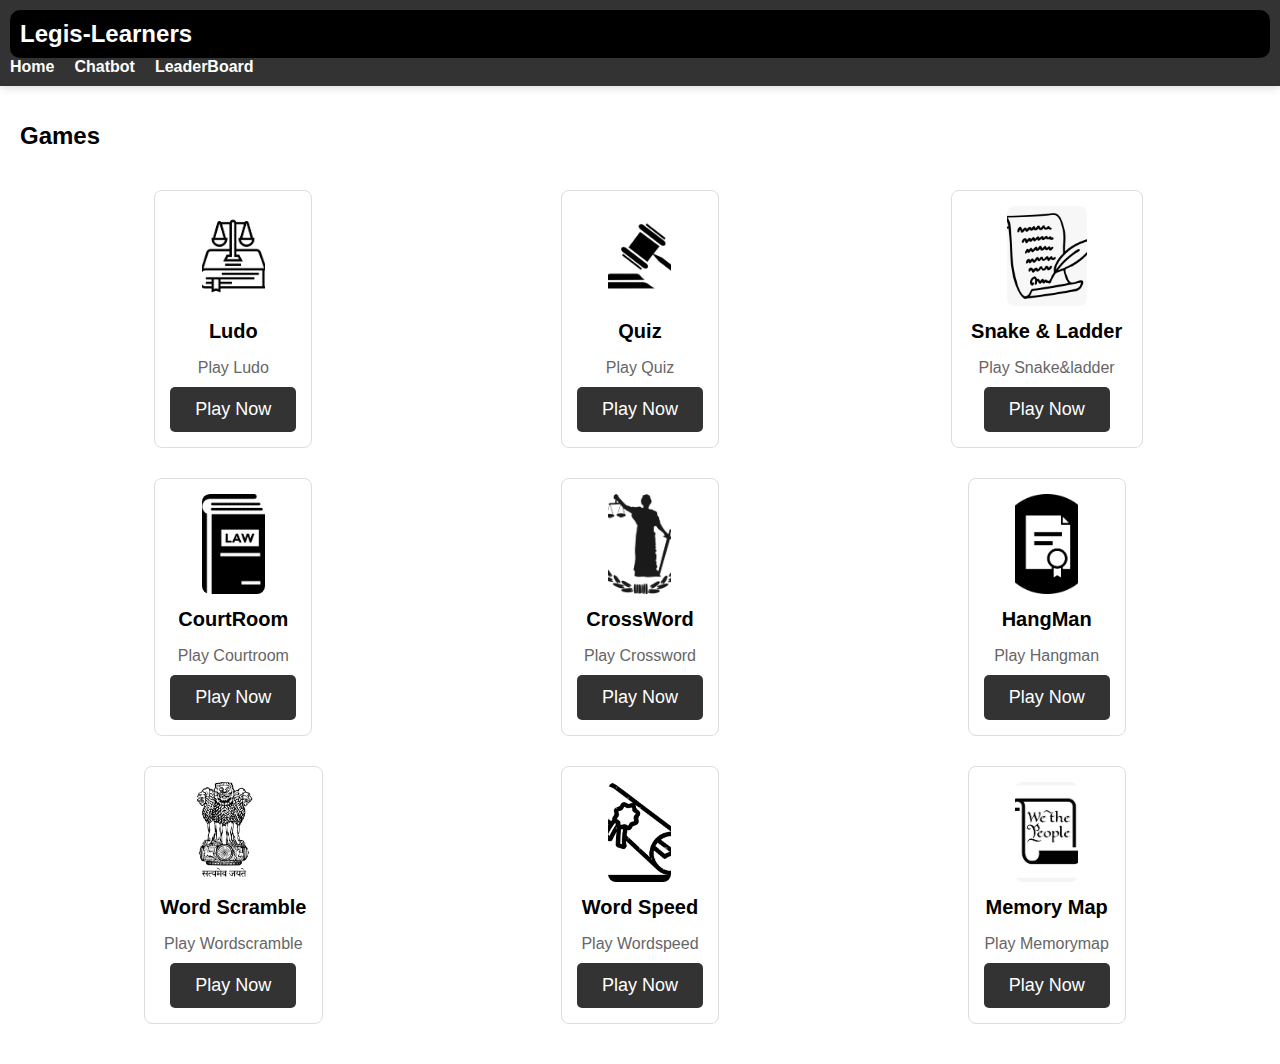
<file: SIH/index.html>
<!DOCTYPE html>
<html lang="en">
<head>
  <meta charset="UTF-8">
  <meta name="viewport" content="width=device-width, initial-scale=1.0">
  <title>Game Website</title>
  <link rel="stylesheet" href="style.css">
</head>
<body>
  <header>
    <div class="header-ribbon">
        <h1>Legis-Learners</h1>
    </div>
    <nav>
      <ul>
        <li><a href="#">Home</a></li>
        <li><a href="./chatbot.html">Chatbot</a></li>
        <li><a href="./leader.html">LeaderBoard</a></li>
      </ul>
    </nav>
  </header>
  <main>
    <section class="game-section">
      <h1>Games</h1>
      <div class="game-grid">
        
        <!-- Game thumbnails will be generated dynamically -->
      </div>
    </section>
  </main>
  <script src="script.js"></script>
</body>
</html>
</file>
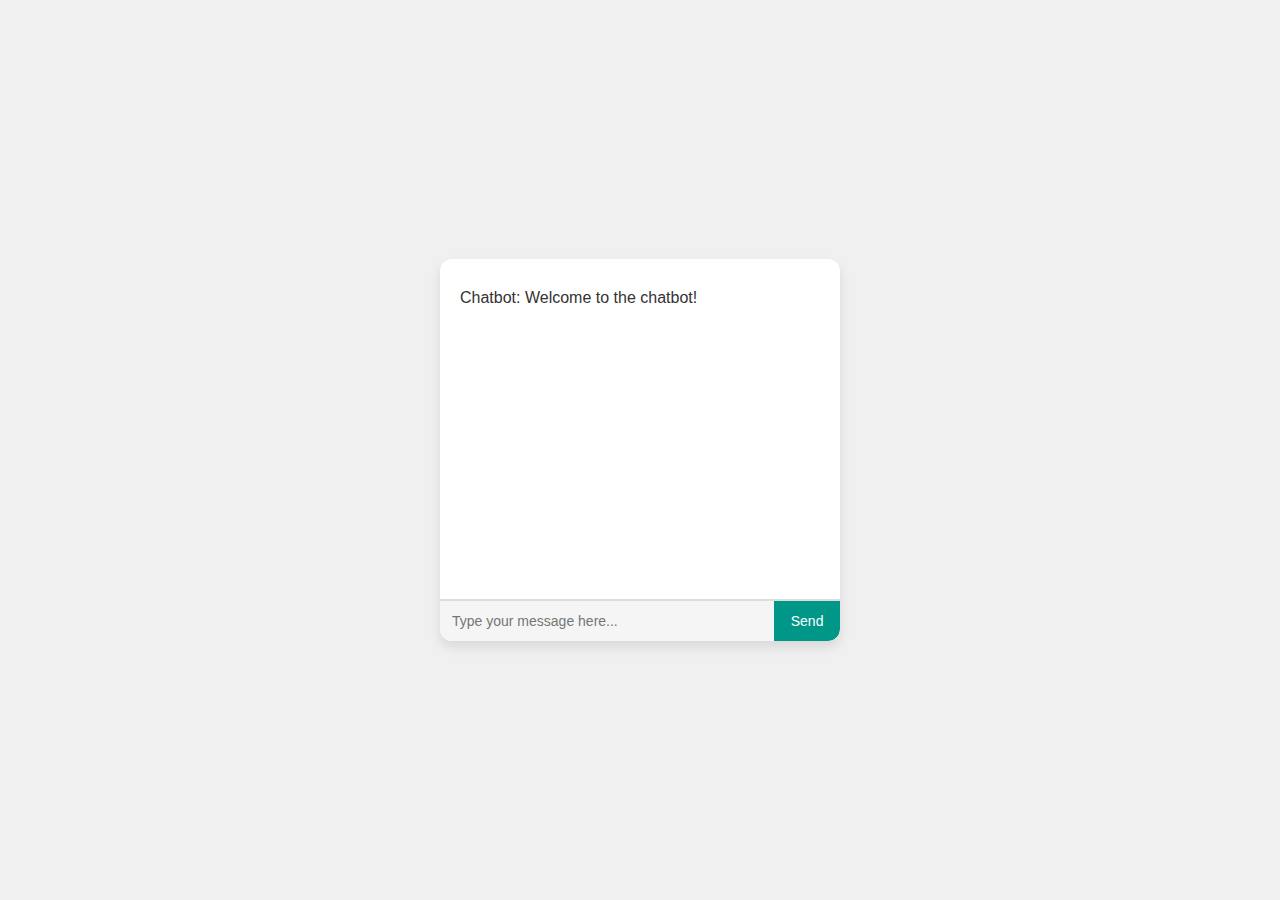
<file: SIH/chatbot.html>
<!DOCTYPE html>
<html lang="en">
<head>
<meta charset="UTF-8">
<meta name="viewport" content="width=device-width, initial-scale=1.0">
<title>Legis-Learners</title>
<style>
body {
font-family: 'Arial', sans-serif;
background-color: #f0f0f0;
margin: 0;
display: flex;
justify-content: center;
align-items: center;
height: 100vh;
color: #333;
}
.chat-container {
width: 400px;
background-color: #fff;
border-radius: 12px;
box-shadow: 0 6px 12px rgba(0, 0, 0, 0.1);
overflow: hidden;
}
#chatbox {
height: 300px;
overflow-y: auto;
padding: 20px;
border-bottom: 2px solid #ddd;
}
#chatbox p {
margin: 10px 0;
font-size: 16px;
}
input[type="text"] {
width: calc(100% - 70px);
padding: 12px;
border: none;
border-radius: 0;
border-bottom-left-radius: 12px;
font-size: 14px;
outline: none;
color: #333;
background-color: #f5f5f5;
}
button {
width: 70px;
padding: 12px 0;
border: none;
border-radius: 0;
border-bottom-right-radius: 12px;
background-color: #009688;
color: #fff;
font-size: 14px;
cursor: pointer;
transition: background-color 0.3s ease;
outline: none;
}
button:hover {
background-color: #85b3ef;
}
input[type="text"]:focus,
button:focus {
border-color: #3887be;
}
::-webkit-scrollbar {
width: 8px;
}
::-webkit-scrollbar-thumb {
background-color: #ccc;
border-radius: 4px;
}
::-webkit-scrollbar-thumb:hover {
background-color: #bbb;
}
</style>
</head>
<body>
<div class="chat-container">
<div id="chatbox">
<p>Chatbot: Welcome to the chatbot!</p>
</div>
<div style="display: flex;">
<input type="text" id="userInput" placeholder="Type your message here...">
<button onclick="sendMessage()">Send</button>
</div>
</div>

<script>
// Insert JavaScript code here
const chatbox = document.getElementById('chatbox');
const userInput = document.getElementById('userInput');
// Sample chatbot responses
const responses = {
'hi': ['Hello citizens! How can I help you today?', 'Hi there! What can I do for you?'],
'how are you?': ['I\'m a chatbot, so I\'m doing great! How about you?', 'I\'m good, thank you! What\'s up with you?'],
'what is your name?': ['My name is Chatbot, but you can call me whatever you like.', 'Some people call me Chatbot, while others might call me by a different name.'],
'default': ['I\'m not sure how to respond to that. Can you please provide more information?', 'Hmm, I don\'t have a response for that. Can you rephrase your question or provide more details?'],
'hello': ['Hello! How can I help you today?', 'Hi there! What can I do for you?'],
'what is constitution': ['A constitution is a set of fundamental rules that determine how a country or state is run.'],
'how many laws are there in india?': ['In the Indian law system, we have around 1248 laws. All these laws will make the law system of India more effective and extensive. The constitution of India was the longest, with 450 articles, 12 schedules, and 101 amendments.'],
'What are the three organs of government?': ['The three organs of the government are the executive, the legislature and the judiciary.'],
'who is the father of our constitution?': ['Dr Bhimrao Ambedkar is known as the father of Indian constitution. '],
'use of this website?': ['To simplify complex concepts for children, youth and all citizens, fostering better understanding of rights and duties by making interactive and fun games.'],
'How many laws are there in India?': ['The constitution of India was the longest, with 450 articles, 12 schedules, and 101 amendments.'],
};
// Function to get the chatbot's response
function getResponse(userInput) {
userInput = userInput.toLowerCase();
if (responses.hasOwnProperty(userInput)) {
const response = responses[userInput];
return response[Math.floor(Math.random() * response.length)];
} else {
const response = responses['default'];
return response[Math.floor(Math.random() * response.length)];
}
}
// Function to send the user's message and receive the chatbot's response
function sendMessage() {
const userInput = document.getElementById('userInput');
const inputText = userInput.value.trim();
if (inputText.length > 0) {
const botResponse = getResponse(inputText);
chatbox.innerHTML += `<p>User: ${inputText}</p>`;
chatbox.innerHTML += `<p>Chatbot: ${botResponse}</p>`;
userInput.value = '';
}
}
// Function to handle user input events
function handleUserInput(event) {
if (event.key === 'Enter') {
sendMessage();
}
}
userInput.addEventListener('keydown', handleUserInput);
</script>
</body>
</html>
</file>
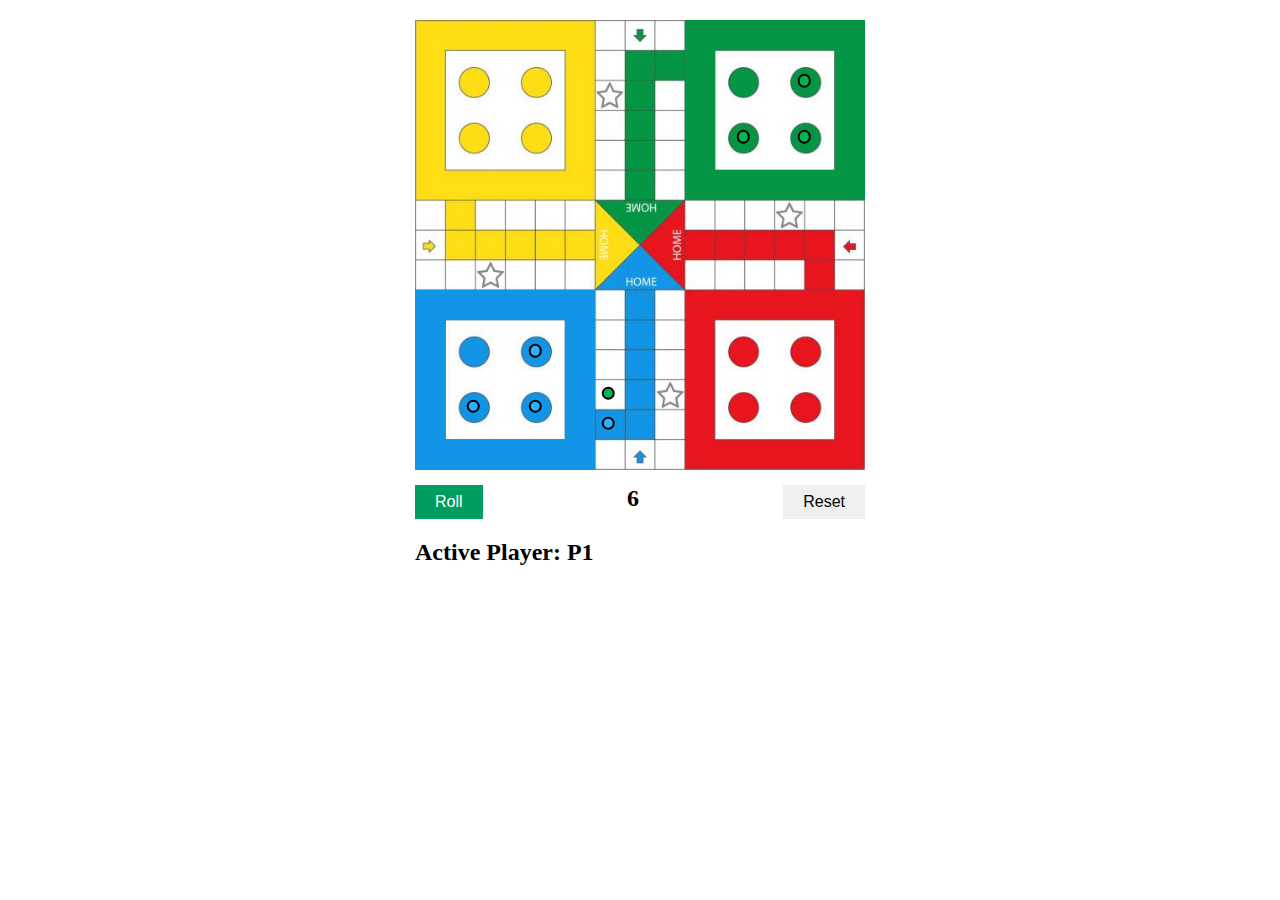
<file: SIH/game1.html>
<!DOCTYPE html>
<html lang="en">
<head>
    <meta charset="UTF-8">
    <meta http-equiv="X-UA-Compatible" content="IE=edge">
    <meta name="viewport" content="width=device-width, initial-scale=1.0">
    <title>Legis-learner</title>
    <link rel="stylesheet" href="./ludo/style.css">
</head>
<body>
    <div class="ludo-container">
        <div class="ludo">
            <div class="player-pieces">
                <div class="player-piece" player-id="P1" piece="0"></div>
                <div class="player-piece" player-id="P1" piece="1"></div>
                <div class="player-piece" player-id="P1" piece="2"></div>
                <div class="player-piece" player-id="P1" piece="3"></div>
                
                <div class="player-piece" player-id="P2" piece="0"></div>
                <div class="player-piece" player-id="P2" piece="1"></div>
                <div class="player-piece" player-id="P2" piece="2"></div>
                <div class="player-piece" player-id="P2" piece="3"></div>
            </div>

            <div class="player-bases">
                <div class="player-base" player-id="P1"></div>
                <div class="player-base" player-id="P2"></div>
            </div>
        </div>
        <div class="footer">
            <div class="row">
                <button id="dice-btn" class="btn btn-dice">Roll</button>
                <div class="dice-value"></div>
                <button id="reset-btn" class="btn btn-reset">Reset</button>
            </div>
            <h2 class="active-player">Active Player: <span></span> </h2>
        </div>
    </div>

    <script src="./game1.js" type="module"></script>
</body>
</html>
</file>
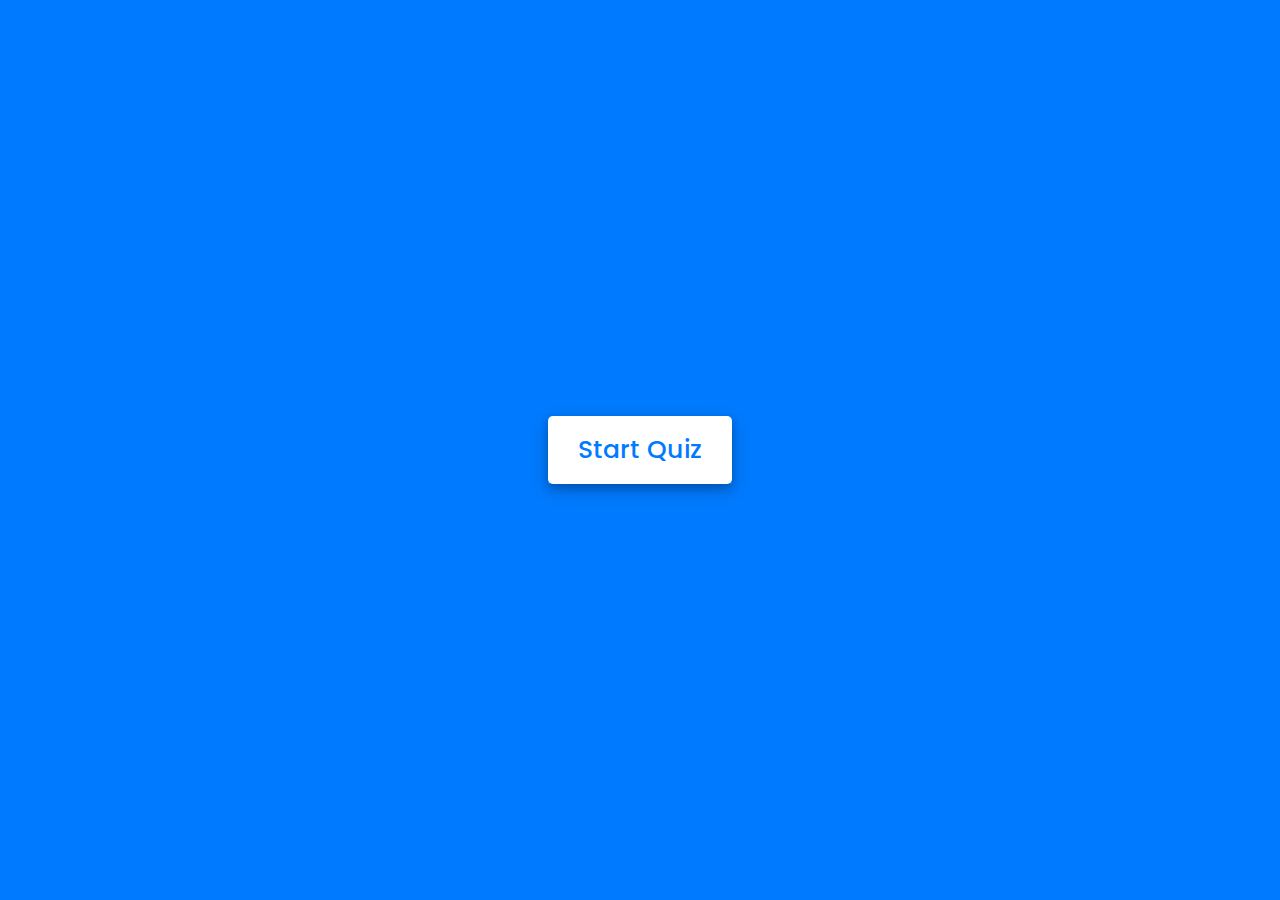
<file: SIH/game2.html>
<!-- Created By CodingNepal - www.codingnepalweb.com  -->
<!DOCTYPE html>
<html lang="en">
<head>
    <meta charset="UTF-8">
    <meta name="viewport" content="width=device-width, initial-scale=1.0">
    <title>Legis-learner</title>
    <link rel="stylesheet" href="game2.css">
    <!-- FontAweome CDN Link for Icons-->
    <link rel="stylesheet" href="https://cdnjs.cloudflare.com/ajax/libs/font-awesome/5.15.3/css/all.min.css"/>
</head>
<body>
    <!-- start Quiz button -->
    <div class="start_btn"><button>Start Quiz</button></div>

    <!-- Info Box -->
    <div class="info_box">
        <div class="info-title"><span>Some Rules of this Quiz</span></div>
        <div class="info-list">
            <div class="info">1. You will have only <span>15 seconds</span> per each question.</div>
            <div class="info">2. Once you select your answer, it can't be undone.</div>
            <div class="info">3. You can't select any option once time goes off.</div>
            <div class="info">4. You can't exit from the Quiz while you're playing.</div>
            <div class="info">5. You'll get points on the basis of your correct answers.</div>
        </div>
        <div class="buttons">
            <button class="quit">Exit Quiz</button>
            <button class="restart">Continue</button>
        </div>
    </div>

    <!-- Quiz Box -->
    <div class="quiz_box">
        <header>
            <div class="title">Awesome Quiz Application</div>
            <div class="timer">
                <div class="time_left_txt">Time Left</div>
                <div class="timer_sec">15</div>
            </div>
            <div class="time_line"></div>
        </header>
        <section>
            <div class="que_text">
                <!-- Here I've inserted question from JavaScript -->
            </div>
            <div class="option_list">
                <!-- Here I've inserted options from JavaScript -->
            </div>
        </section>

        <!-- footer of Quiz Box -->
        <footer>
            <div class="total_que">
                <!-- Here I've inserted Question Count Number from JavaScript -->
            </div>
            <button class="next_btn">Next Que</button>
        </footer>
    </div>

    <!-- Result Box -->
    <div class="result_box">
        <div class="icon">
            <i class="fas fa-crown"></i>
        </div>
        <div class="complete_text">You've completed the Quiz!</div>
        <div class="score_text">
            <!-- Here I've inserted Score Result from JavaScript -->
        </div>
        <div class="buttons">
            <button class="restart">Replay Quiz</button>
            <button class="quit">Quit Quiz</button>
        </div>
    </div>

    <!-- Inside this JavaScript file I've inserted Questions and Options only -->
    <script src="js/questions.js"></script>

    <!-- Inside this JavaScript file I've coded all Quiz Codes -->
    <script src="js/script.js"></script>

</body>
</html>
</file>
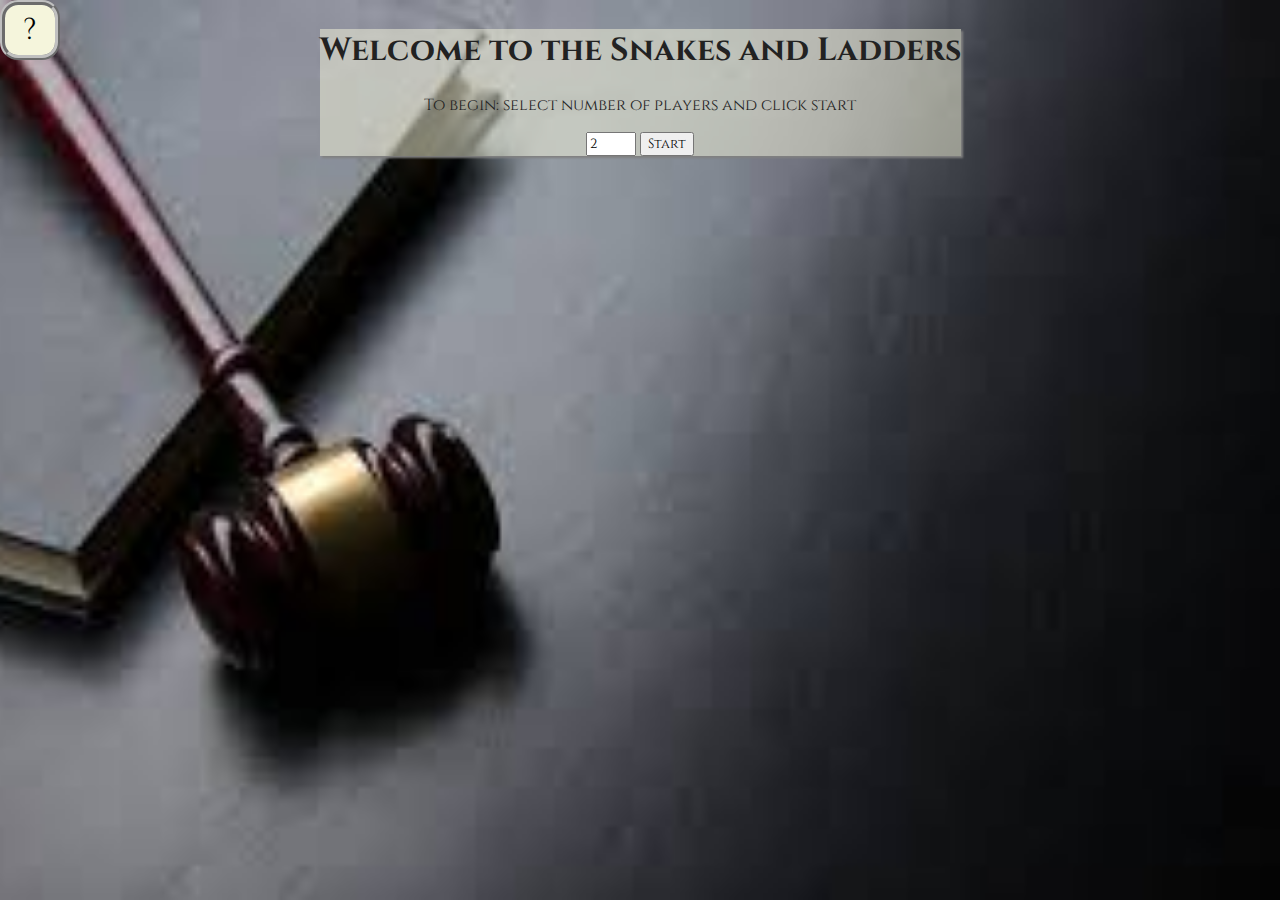
<file: SIH/game3.html>
<!DOCTYPE html>
<html lang="en">

<head>
  <meta charset="UTF-8">
  <meta name="viewport" content="width=device-width, initial-scale=1.0">
  <title>Legis-learner</title>
  <link rel="stylesheet" href="./game3.css">
  <link href="https://fonts.googleapis.com/css2?family=Cinzel:wght@600&display=swap" rel="stylesheet">
 
</head>

<body>

  <div id="welcome" class="game">
    <header>
      <h1>Welcome to the Snakes and Ladders</h1>
      <p>To begin: select number of players and click start</p>
      <input id="player-num" type="number" min="2" max="4" value="2" />
      <button onclick="startGame()">Start</button>
    </header>
  </div>
  <div id="gameboard" class="game" hidden>

    <header>
      <h1 class="m-0">Snakes and Ladders</h1>
      
      <div class="controls">
        <button id="roll-dice" class="button" onclick="rollDice()">Roll dice</button>
        <p id="dice-results" class="inline m-0 m-lr"></p>
        
        <div id="win" hidden style="float: right">
          <h3 id="win-text" class="inline m-0 m-lr">You win!</h3>
          <button class="button" onclick="restart()">Restart</button>
        </div>
      </div> <!-- end controls div -->
    </header>

    <div id="board">

    </div>
  </div> <!-- end game container -->


  <button class="drawerBtn" onclick="openDrawer()">?</button>

  <div id="drawer">
    <button class="drawerBtn" onclick="closeDrawer()">X</button>
    <h2>Gameplay</h2>
    <ol>
      <li>
        <p>The players will move their pieces according to the number of the dice. If a player rolls a 4, then they
          would move their piece four
          places.</p>
      <li>
        <p>When a player lands on a top of a snake, their playing piece will slide down to the bottom of the snake.
          Landing on the bottom of a snake will have no effect.</p>
      <li>
        <p>When a player lands at the base of a ladder, it immediately climbs to the top of the ladder. Landing at the
          top of a ladder will have no effect.</p>
      <li>
        <p>The first player that reaches the highest space on the board, 100, wins the game.</p>
    </ol>
  </div>


</body>
<script src="./game3.js"></script>

</html>
</file>
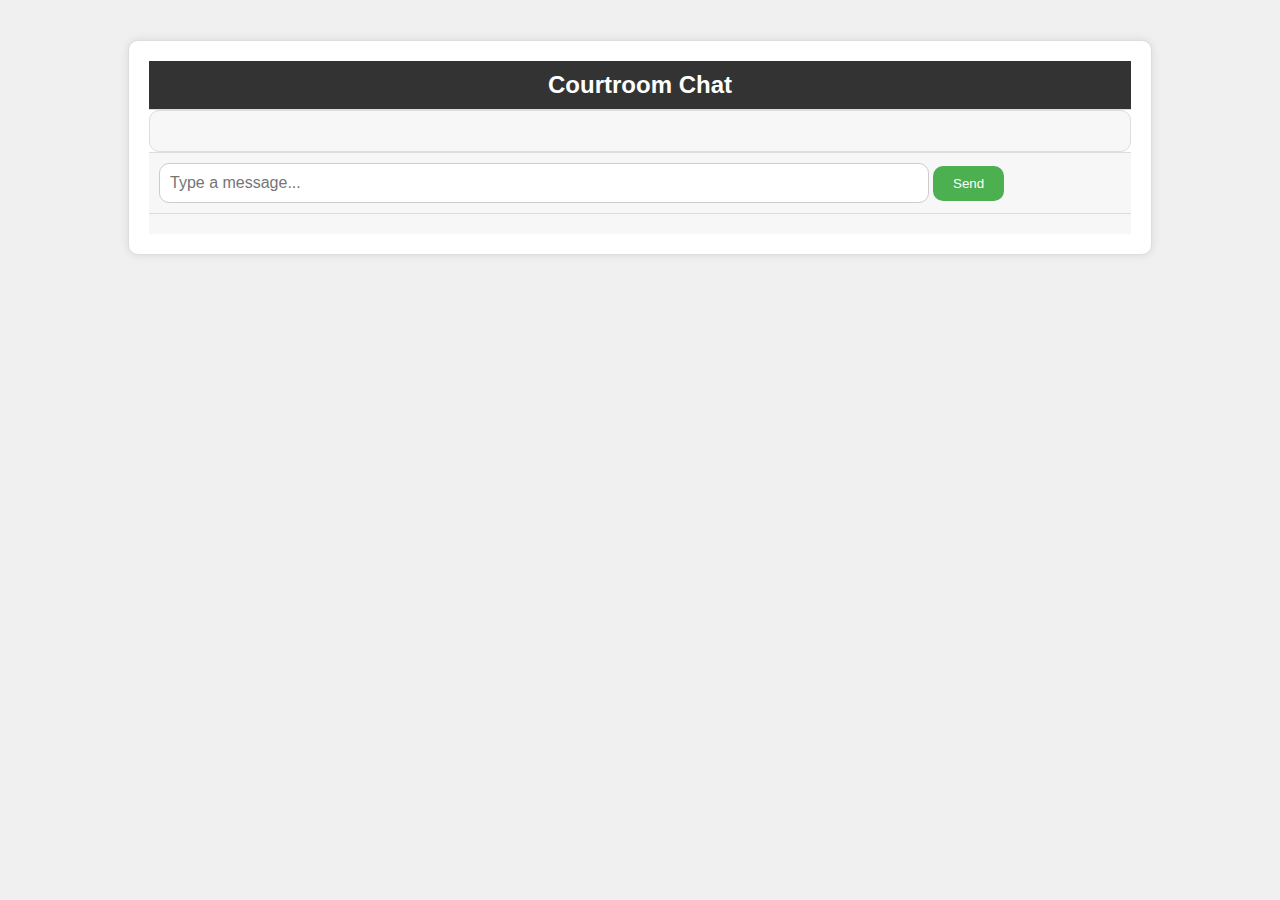
<file: SIH/game4.html>
<!DOCTYPE html>
<html lang="en">
<head>
    <meta charset="UTF-8">
    <meta name="viewport" content="width=device-width, initial-scale=1.0">
    <title>Legis-learner</title>
    <link rel="stylesheet" href="game4.css">
</head>
<body>
    <div id="courtroom-container">
        <div id="courtroom-header">
            <h1>Courtroom Chat</h1>
        </div>
        <div id="courtroom-chat-log">
            <!-- chat log will be populated here -->
        </div>
        <div id="courtroom-input-container">
            <input id="chat-input" type="text" placeholder="Type a message...">
            <button id="send-button">Send</button>
        </div>
        <div id="courtroom-users-online">
            <!-- online users will be listed here -->
        </div>
    </div>

    <script src="game4.js"></script>
</body>
</html>
</file>
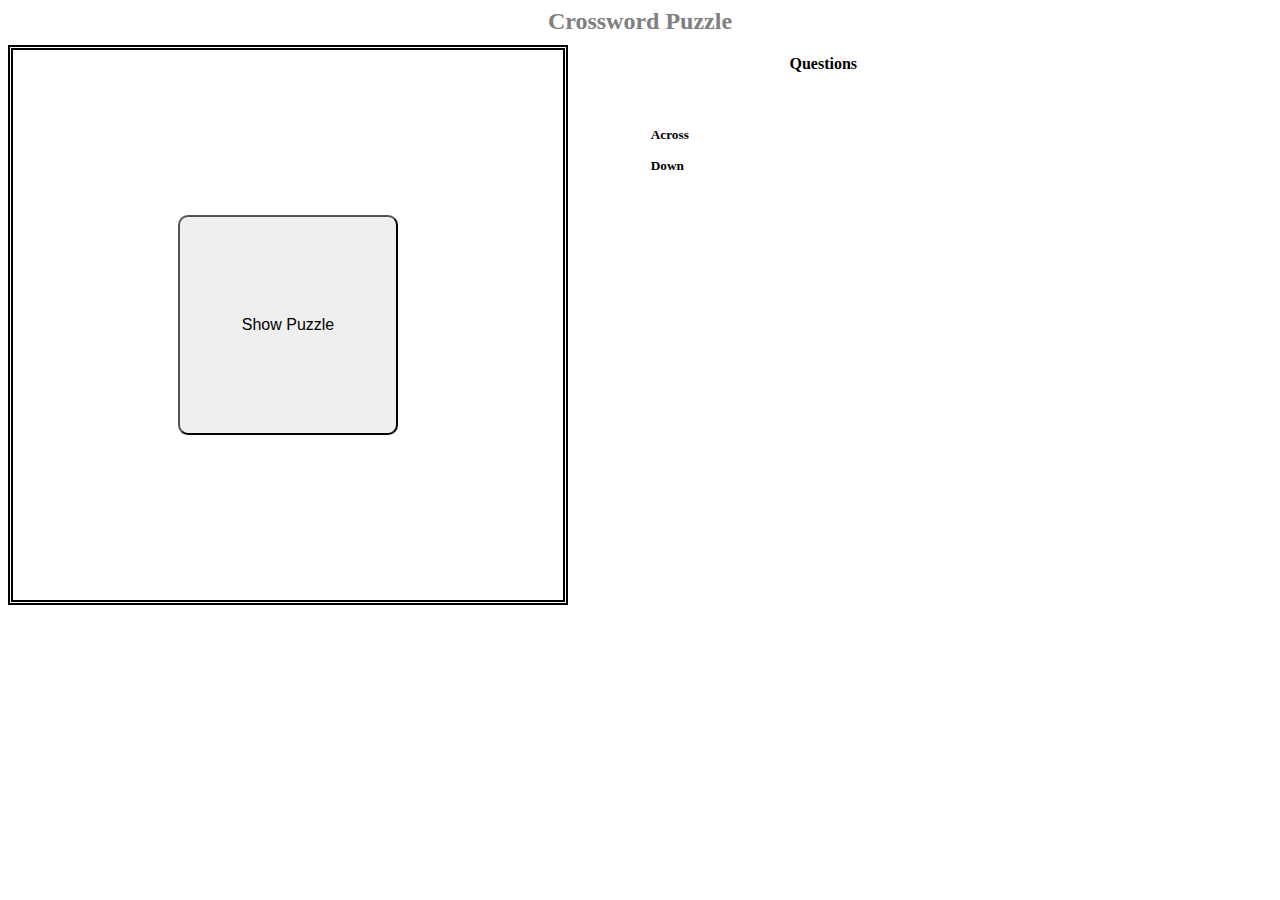
<file: SIH/game5.html>
<!DOCTYPE html>
<html>
<head>
<title>Legis-learner</title>
<link rel="stylesheet" type="text/css" href="./css/crosswordPuzzle.css" />
</head>
<body>
	<h2 align="center" class="cwp_h2_main">Crossword Puzzle</h2>
	<div id="myPuzzle"></div>
	<script type="text/javascript" src="./js3/crosswordPuzzle.js" defer></script>
	<script type="text/javascript" src="./js3/activatePuzzle.js" defer></script>
</body>
</html>
</file>
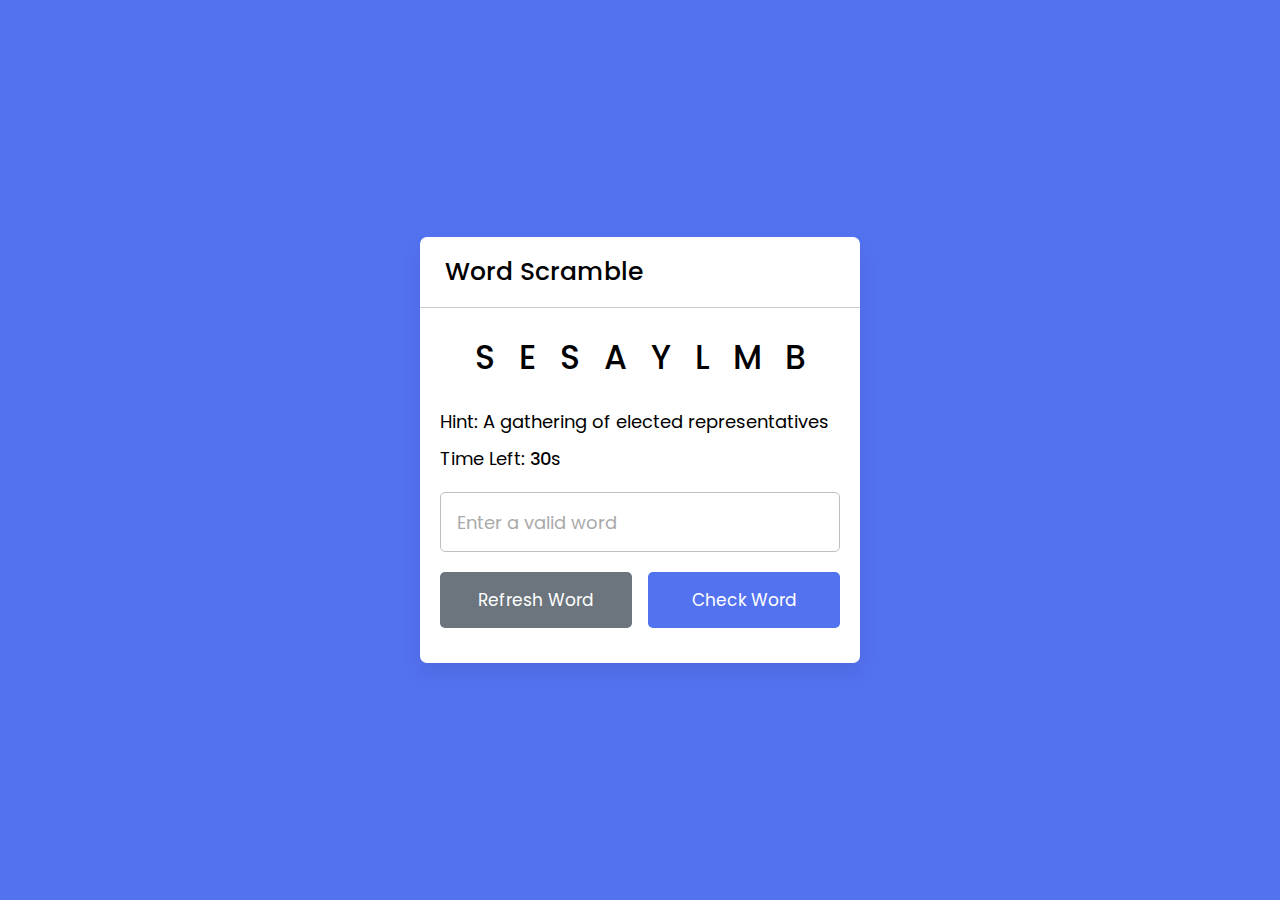
<file: SIH/game7.html>
<!DOCTYPE html>
<!-- Coding By CodingNepal - youtube.com/codingnepal -->
<html lang="en" dir="ltr">
  <head>
    <meta charset="utf-8">
    <title>Legis-learner</title>
    <link rel="stylesheet" href="game7.css">
    <meta name="viewport" content="width=device-width, initial-scale=1.0">
    <script src="js1/words.js" defer></script>
    <script src="js1/script.js" defer></script>
  </head>
  <body>
    <div class="container">
        <h2>Word Scramble</h2>
        <div class="content">
            <p class="word"></p>
            <div class="details">
                <p class="hint">Hint: <span></span></p>
                <p class="time">Time Left: <span><b>30</b>s</span></p>
            </div>
            <input type="text" spellcheck="false" placeholder="Enter a valid word">
            <div class="buttons">
                <button class="refresh-word">Refresh Word</button>
                <button class="check-word">Check Word</button>
            </div>
        </div>
    </div>
  </body>
</html>
</file>
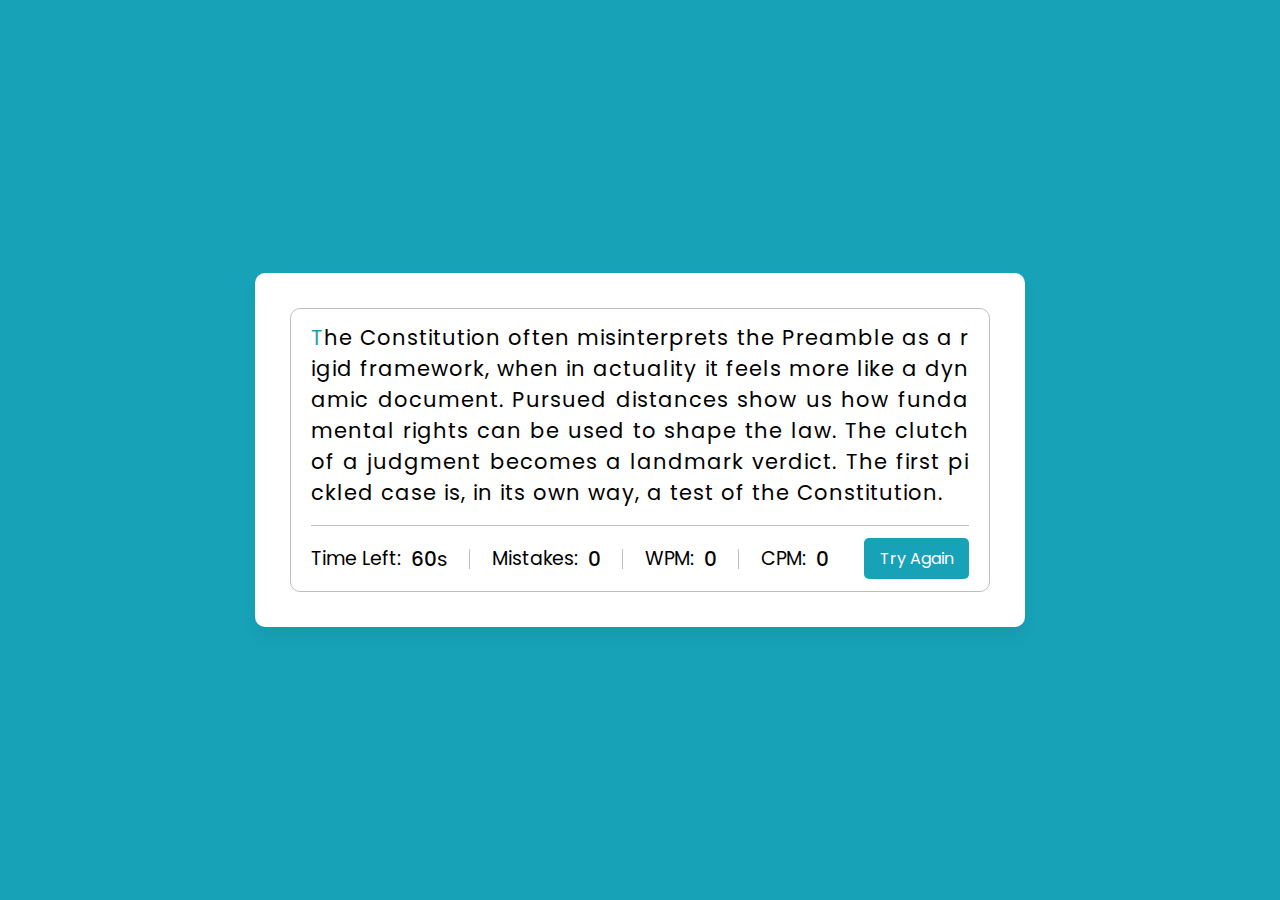
<file: SIH/game8.html>
<!DOCTYPE html>
<!-- Coding By CodingNepal - youtube.com/codingnepal -->
<html lang="en" dir="ltr">
  <head>
    <meta charset="utf-8">  
    <title>Legis-learner</title>
    <link rel="stylesheet" href="game8.css">
    <meta name="viewport" content="width=device-width, initial-scale=1.0">
  </head>
  <body>
    <div class="wrapper">
      <input type="text" class="input-field">
      <div class="content-box">
        <div class="typing-text">
          <p></p>
        </div>
        <div class="content">
          <ul class="result-details">
            <li class="time">
              <p>Time Left:</p>
              <span><b>60</b>s</span>
            </li>
            <li class="mistake">
              <p>Mistakes:</p>
              <span>0</span>
            </li>
            <li class="wpm">
              <p>WPM:</p>
              <span>0</span>
            </li>
            <li class="cpm">
              <p>CPM:</p>
              <span>0</span>
            </li>
          </ul>
          <button>Try Again</button>
        </div>
      </div>
    </div>

    <script src="js4/paragraphs.js"></script>
    <script src="js4/script.js"></script>
  
  </body>
</html>
</file>
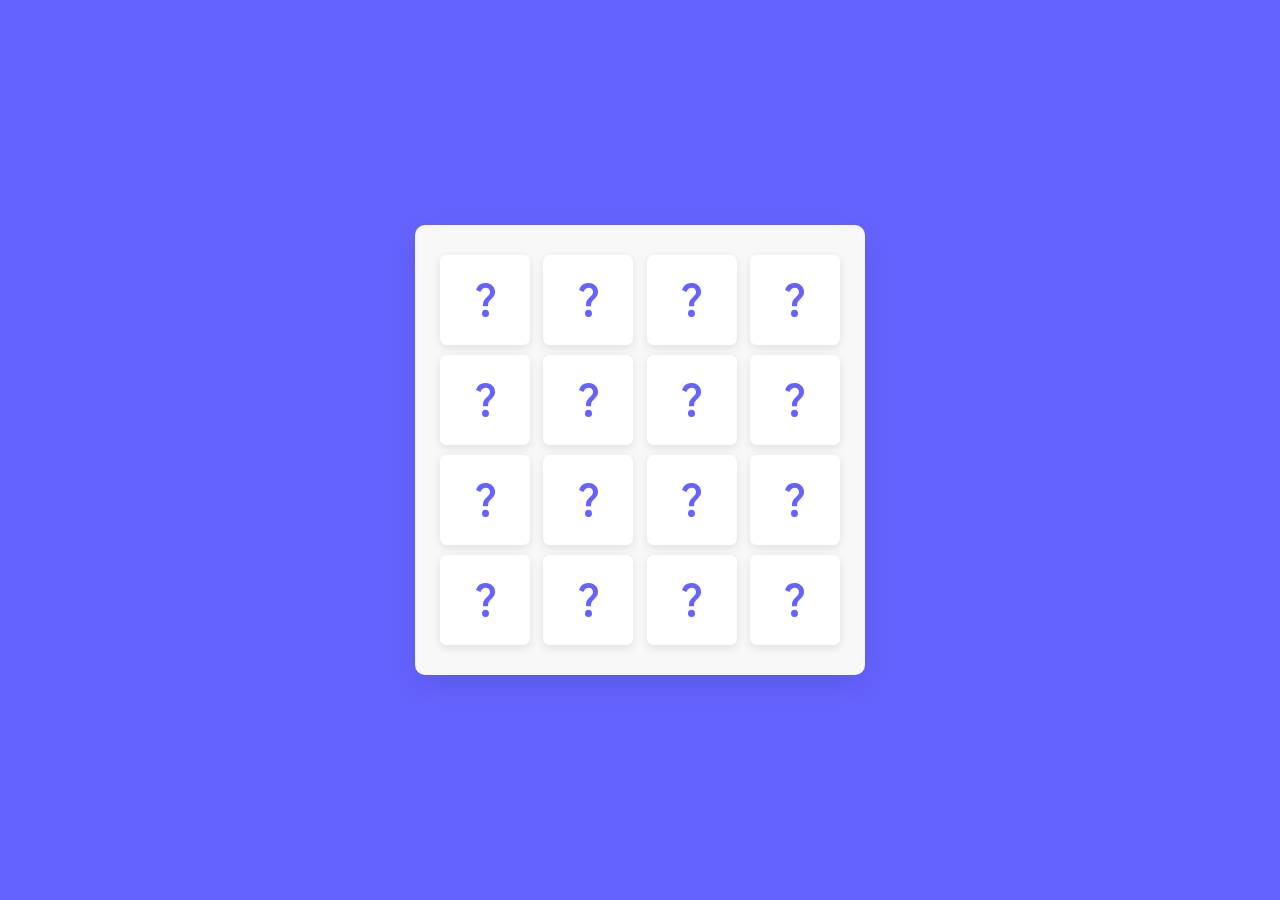
<file: SIH/game9.html>
<!DOCTYPE html>
<!-- Coding By CodingNepal - youtube.com/codingnepal -->
<html lang="en" dir="ltr">
  <head>
    <meta charset="utf-8">  
    <title>Legis-learner</title>
    <link rel="stylesheet" href="game9.css">
    <meta name="viewport" content="width=device-width, initial-scale=1.0">
  </head>
  <body>
    <div class="wrapper">
      <ul class="cards">
        <li class="card">
          <div class="view front-view">
            <img src="./images1/que_icon.svg" alt="icon">
          </div>
          <div class="view back-view">
            <img src="./images1/img-1.png" alt="card-img">
          </div>
        </li>
        <li class="card">
          <div class="view front-view">
            <img src="./images1/que_icon.svg" alt="icon">
          </div>
          <div class="view back-view">
            <img src="./images1/img-6.png" alt="card-img">
          </div>
        </li>
        <li class="card">
          <div class="view front-view">
            <img src="./images1/que_icon.svg" alt="icon">
          </div>
          <div class="view back-view">
            <img src="./images1/img-3.png" alt="card-img">
          </div>
        </li>
        <li class="card">
          <div class="view front-view">
            <img src="./images1/que_icon.svg" alt="icon">
          </div>
          <div class="view back-view">
            <img src="./images1/img-2.png" alt="card-img">
          </div>
        </li>
        <li class="card">
          <div class="view front-view">
            <img src="images1/que_icon.svg" alt="icon">
          </div>
          <div class="view back-view">
            <img src="images1/img-1.png" alt="card-img">
          </div>
        </li>
        <li class="card">
          <div class="view front-view">
            <img src="images1/que_icon.svg" alt="icon">
          </div>
          <div class="view back-view">
            <img src="images1/img-5.png" alt="card-img">
          </div>
        </li>
        <li class="card">
          <div class="view front-view">
            <img src="images1/que_icon.svg" alt="icon">
          </div>
          <div class="view back-view">
            <img src="images1/img-2.png" alt="card-img">
          </div>
        </li>
        <li class="card">
          <div class="view front-view">
            <img src="images1/que_icon.svg" alt="icon">
          </div>
          <div class="view back-view">
            <img src="images1/img-6.png" alt="card-img">
          </div>
        </li>
        <li class="card">
          <div class="view front-view">
            <img src="images1/que_icon.svg" alt="icon">
          </div>
          <div class="view back-view">
            <img src="images1/img-3.png" alt="card-img">
          </div>
        </li>
        <li class="card">
          <div class="view front-view">
            <img src="images1/que_icon.svg" alt="icon">
          </div>
          <div class="view back-view">
            <img src="images1/img-4.png" alt="card-img">
          </div>
        </li>
        <li class="card">
          <div class="view front-view">
            <img src="images1/que_icon.svg" alt="icon">
          </div>
          <div class="view back-view">
            <img src="images1/img-5.png" alt="card-img">
          </div>
        </li>
        <li class="card">
          <div class="view front-view">
            <img src="images1/que_icon.svg" alt="icon">
          </div>
          <div class="view back-view">
            <img src="images1/img-4.png" alt="card-img">
          </div>
        </li>
        <li class="card">
          <div class="view front-view">
            <img src="images1/que_icon.svg" alt="icon">
          </div>
          <div class="view back-view">
            <img src="images1/img-4.png" alt="card-img">
          </div>
        </li>
        <li class="card">
          <div class="view front-view">
            <img src="images1/que_icon.svg" alt="icon">
          </div>
          <div class="view back-view">
            <img src="images1/img-4.png" alt="card-img">
          </div>
        </li>
        <li class="card">
          <div class="view front-view">
            <img src="images1/que_icon.svg" alt="icon">
          </div>
          <div class="view back-view">
            <img src="images1/img-4.png" alt="card-img">
          </div>
        </li>
        <li class="card">
          <div class="view front-view">
            <img src="images1/que_icon.svg" alt="icon">
          </div>
          <div class="view back-view">
            <img src="images1/img-4.png" alt="card-img">
          </div>
        </li>
      </ul>
    </div>

    <script src="game9.js"></script>

  </body>
</html>
</file>
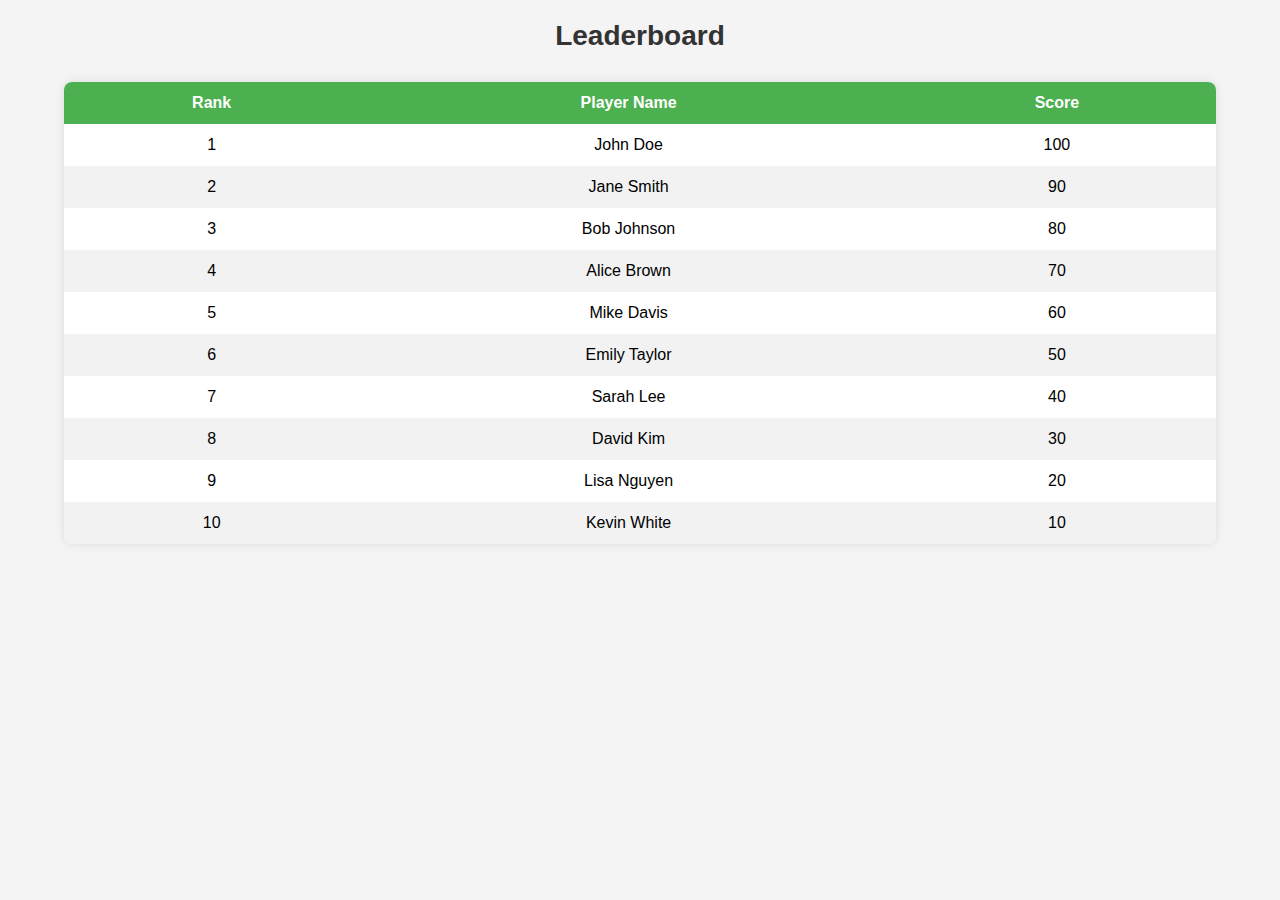
<file: SIH/leader.html>
<!DOCTYPE html>
<html lang="en">
<head>
    <meta charset="UTF-8">
    <meta name="viewport" content="width=device-width, initial-scale=1.0">
    <title>Leaderboard</title>
    <style>
        body {
            font-family: Arial, sans-serif;
            background-color: #f4f4f4;
            margin: 0;
            padding: 0;
            display: flex;
            flex-direction: column;
            justify-content: flex-start;
            align-items: center;
            min-height: 100vh;
            box-sizing: border-box;
            overflow-x: hidden; /* Prevent horizontal overflow */
        }

        h1 {
            color: #333;
            text-align: center;
            margin-top: 20px;
            margin-bottom: 30px; /* Adds space between the heading and table */
            font-size: 28px;
        }

        table {
            max-width: 100%; /* Ensures table does not overflow */
            width: 90%; /* Adjusted width to better fit smaller screens */
            border-collapse: collapse;
            background-color: #fff;
            box-shadow: 0 0 10px rgba(0, 0, 0, 0.1);
            border-radius: 8px;
            overflow: hidden;
        }

        th, td {
            padding: 12px 15px;
            text-align: center;
        }

        thead {
            background-color: #4CAF50;
            color: #fff;
        }

        tbody tr:nth-child(even) {
            background-color: #f2f2f2;
        }

        tbody tr:hover {
            background-color: #ddd;
        }

        th {
            font-weight: bold;
        }

        td {
            font-size: 16px;
        }
    </style>
</head>
<body>
    <h1>Leaderboard</h1>
    <table id="leaderboard-table">
        <thead>
            <tr>
                <th>Rank</th>
                <th>Player Name</th>
                <th>Score</th>
            </tr>
        </thead>
        <tbody id="leaderboard-data">
            <!-- data will be populated here -->
        </tbody>
    </table>

    <script src="./leader.js"></script>
</body>
</html>
</file>
<file: SIH/style.css>
body {
    font-family: Arial, sans-serif; /* Add a font family */
    margin: 0; /* Remove default margin */
  }
  
  header {
    background-color: #333; /* Add a dark background color */
    padding: 10px; /* Add some padding */
    box-shadow: 0 0 10px rgba(0, 0, 0, 0.2); /* Add a subtle box shadow */
  }
  
  .header-ribbon {
    background-color: #000000; /* Add a blue background color */
    color: #fff; /* Set the text color to white */
    padding: 10px; /* Add some padding */
    border-radius: 10px; /* Add a subtle border radius */
  }
  
  .header-ribbon h1 {
    font-size: 24px; /* Increase the font size */
    font-weight: bold; /* Make the font bold */
    margin: 0; /* Remove default margin */
  }
  
  nav ul {
    list-style: none;
    margin: 0;
    padding: 0;
    display: flex;
    justify-content: left;
  }
  
  nav li {
    margin-right: 20px;
  }
  
  nav a {
    color: #fff; /* Change the text color to white */
    text-decoration: none;
    font-weight: bold; /* Make the font bold */
  }
  
  nav a:hover {
    color: #ccc; /* Change the text color on hover to light gray */
  }
  
  .game-section {
    padding: 20px;
  }
  
  .game-section h1 {
    font-size: 24px; /* Increase the font size */
    font-weight: bold; /* Make the font bold */
    margin-bottom: 10px; /* Add some margin bottom */
  }
  
  .game-grid {
    display: grid;
    grid-template-columns: repeat(3, 1fr);
    grid-gap: 20px;
    padding: 20px;
    justify-items: center; /* Center the grid items */
    align-items: center; /* Vertically center the grid items */
  }
  .game-thumbnail {
  background-color: #fff;
  border: 1px solid #ddd;
  padding: 15px;
  border-radius: 8px;
  margin-top: 10px;
  text-align: center;
}

.game-thumbnail img {
  width: 50%; /* Ensure the image scales to fit the container width */
  height: 100px; /* Set a fixed height for the images */
  object-fit: cover; /* Ensures the image covers the set dimensions without distortion */
  border-radius: 8px;
}

.game-thumbnail h2 {
  font-size: 20px;
  margin: 10px 0;
}

.game-thumbnail p {
  font-size: 16px;
  color: #666;
  margin-bottom: 10px;
}

.game-thumbnail button {
  background-color: #333;
  color: #fff;
  border: none;
  padding: 12px 25px;
  font-size: 18px;
  cursor: pointer;
  border-radius: 5px;
}

.game-thumbnail button:hover {
  background-color: #444;
}
</file>
<file: SIH/ludo/style.css>
* {
    box-sizing: border-box;
}

.ludo-container {
    width: 450px;
    margin: 20px auto;
}

.ludo-container .ludo {

    height: 450px;
    width: 100%;
    background-image: url('./ludo-bg.jpg');
    background-size: contain;
    position: relative;
}

.player-pieces {
    height: 100%;
    width: 100%;
}

.player-piece {
    width: 3%;
    height: 3%;
    border: 2px solid;
    border-radius: 10px;
    position: absolute;
    transform: translate(50%, 50%);
    transition: all .2s;

    z-index: 1;

    /* top: 15%;
    left: 50%; */
}
.player-piece.highlight {
    cursor: pointer;
    border: 2px dashed;
    animation: spin 1s infinite linear;
}
@keyframes spin {
    0% {
        transform: translate(50%, 50%) rotate(0deg);
    }
    50% {
        transform: translate(50%, 50%) rotate(180deg) scale(1.4);
    }
    100% {
        transform: translate(50%, 50%) rotate(360deg);
    }
}

[player-id="P1"].player-piece {
    background-color: #2eafff;
}

[player-id="P2"].player-piece {
    background-color: #00b550;
}

.player-base {
    width: 40%;
    height: 40%;
    border: 30px solid;
    position: absolute;
}

.player-bases [player-id="P1"].player-base {
    bottom: 0;
    left: 0;
    border-color: #1295e7;
}

.player-bases [player-id="P2"].player-base {
    top: 0;
    right: 0;
    border-color: #049645;
}

.player-base.highlight {
    animation: border-blink .7s infinite ease-in-out;
}

@keyframes border-blink {
    50% {
        border-color: rgba(255, 255, 255, 0.8);
    }
}

.btn {
    padding: 8px 20px;
    border: none;
    cursor: pointer;
    font-size: 16px;
}

.btn:disabled {
    opacity: 0.5;
}

.btn-dice {
    background-color: #009d60;
    color: white;
}

.row {
    display: flex;
    justify-content: space-between;
    margin-top: 15px;
}

.dice-value {
    font-size: 24px;
    font-weight: bold;
}
</file>
<file: SIH/game2.css>
/* importing google fonts */
@import url('https://fonts.googleapis.com/css2?family=Poppins:wght@200;300;400;500;600;700&display=swap');
*{
    margin: 0;
    padding: 0;
    box-sizing: border-box;
    font-family: 'Poppins', sans-serif;
}

body{
    background: #007bff;
}

::selection{
    color: #fff;
    background: #007bff;
}

.start_btn,
.info_box,
.quiz_box,
.result_box{
    position: absolute;
    top: 50%;
    left: 50%;
    transform: translate(-50%, -50%);
    box-shadow: 0 4px 8px 0 rgba(0, 0, 0, 0.2), 
                0 6px 20px 0 rgba(0, 0, 0, 0.19);
}

.info_box.activeInfo,
.quiz_box.activeQuiz,
.result_box.activeResult{
    opacity: 1;
    z-index: 5;
    pointer-events: auto;
    transform: translate(-50%, -50%) scale(1);
}

.start_btn button{
    font-size: 25px;
    font-weight: 500;
    color: #007bff;
    padding: 15px 30px;
    outline: none;
    border: none;
    border-radius: 5px;
    background: #fff;
    cursor: pointer;
}

.info_box{
    width: 540px;
    background: #fff;
    border-radius: 5px;
    transform: translate(-50%, -50%) scale(0.9);
    opacity: 0;
    pointer-events: none;
    transition: all 0.3s ease;
}

.info_box .info-title{
    height: 60px;
    width: 100%;
    border-bottom: 1px solid lightgrey;
    display: flex;
    align-items: center;
    padding: 0 30px;
    border-radius: 5px 5px 0 0;
    font-size: 20px;
    font-weight: 600;
}

.info_box .info-list{
    padding: 15px 30px;
}

.info_box .info-list .info{
    margin: 5px 0;
    font-size: 17px;
}

.info_box .info-list .info span{
    font-weight: 600;
    color: #007bff;
}
.info_box .buttons{
    height: 60px;
    display: flex;
    align-items: center;
    justify-content: flex-end;
    padding: 0 30px;
    border-top: 1px solid lightgrey;
}

.info_box .buttons button{
    margin: 0 5px;
    height: 40px;
    width: 100px;
    font-size: 16px;
    font-weight: 500;
    cursor: pointer;
    border: none;
    outline: none;
    border-radius: 5px;
    border: 1px solid #007bff;
    transition: all 0.3s ease;
}

.quiz_box{
    width: 550px;
    background: #fff;
    border-radius: 5px;
    transform: translate(-50%, -50%) scale(0.9);
    opacity: 0;
    pointer-events: none;
    transition: all 0.3s ease;
}

.quiz_box header{
    position: relative;
    z-index: 2;
    height: 70px;
    padding: 0 30px;
    background: #fff;
    border-radius: 5px 5px 0 0;
    display: flex;
    align-items: center;
    justify-content: space-between;
    box-shadow: 0px 3px 5px 1px rgba(0,0,0,0.1);
}

.quiz_box header .title{
    font-size: 20px;
    font-weight: 600;
}

.quiz_box header .timer{
    color: #004085;
    background: #cce5ff;
    border: 1px solid #b8daff;
    height: 45px;
    padding: 0 8px;
    border-radius: 5px;
    display: flex;
    align-items: center;
    justify-content: space-between;
    width: 145px;
}

.quiz_box header .timer .time_left_txt{
    font-weight: 400;
    font-size: 17px;
    user-select: none;
}

.quiz_box header .timer .timer_sec{
    font-size: 18px;
    font-weight: 500;
    height: 30px;
    width: 45px;
    color: #fff;
    border-radius: 5px;
    line-height: 30px;
    text-align: center;
    background: #343a40;
    border: 1px solid #343a40;
    user-select: none;
}

.quiz_box header .time_line{
    position: absolute;
    bottom: 0px;
    left: 0px;
    height: 3px;
    background: #007bff;
}

section{
    padding: 25px 30px 20px 30px;
    background: #fff;
}

section .que_text{
    font-size: 25px;
    font-weight: 600;
}

section .option_list{
    padding: 20px 0px;
    display: block;   
}

section .option_list .option{
    background: aliceblue;
    border: 1px solid #84c5fe;
    border-radius: 5px;
    padding: 8px 15px;
    font-size: 17px;
    margin-bottom: 15px;
    cursor: pointer;
    transition: all 0.3s ease;
    display: flex;
    align-items: center;
    justify-content: space-between;
}

section .option_list .option:last-child{
    margin-bottom: 0px;
}

section .option_list .option:hover{
    color: #004085;
    background: #cce5ff;
    border: 1px solid #b8daff;
}

section .option_list .option.correct{
    color: #155724;
    background: #d4edda;
    border: 1px solid #c3e6cb;
}

section .option_list .option.incorrect{
    color: #721c24;
    background: #f8d7da;
    border: 1px solid #f5c6cb;
}

section .option_list .option.disabled{
    pointer-events: none;
}

section .option_list .option .icon{
    height: 26px;
    width: 26px;
    border: 2px solid transparent;
    border-radius: 50%;
    text-align: center;
    font-size: 13px;
    pointer-events: none;
    transition: all 0.3s ease;
    line-height: 24px;
}
.option_list .option .icon.tick{
    color: #23903c;
    border-color: #23903c;
    background: #d4edda;
}

.option_list .option .icon.cross{
    color: #a42834;
    background: #f8d7da;
    border-color: #a42834;
}

footer{
    height: 60px;
    padding: 0 30px;
    display: flex;
    align-items: center;
    justify-content: space-between;
    border-top: 1px solid lightgrey;
}

footer .total_que span{
    display: flex;
    user-select: none;
}

footer .total_que span p{
    font-weight: 500;
    padding: 0 5px;
}

footer .total_que span p:first-child{
    padding-left: 0px;
}

footer button{
    height: 40px;
    padding: 0 13px;
    font-size: 18px;
    font-weight: 400;
    cursor: pointer;
    border: none;
    outline: none;
    color: #fff;
    border-radius: 5px;
    background: #007bff;
    border: 1px solid #007bff;
    line-height: 10px;
    opacity: 0;
    pointer-events: none;
    transform: scale(0.95);
    transition: all 0.3s ease;
}

footer button:hover{
    background: #0263ca;
}

footer button.show{
    opacity: 1;
    pointer-events: auto;
    transform: scale(1);
}

.result_box{
    background: #fff;
    border-radius: 5px;
    display: flex;
    padding: 25px 30px;
    width: 450px;
    align-items: center;
    flex-direction: column;
    justify-content: center;
    transform: translate(-50%, -50%) scale(0.9);
    opacity: 0;
    pointer-events: none;
    transition: all 0.3s ease;
}

.result_box .icon{
    font-size: 100px;
    color: #007bff;
    margin-bottom: 10px;
}

.result_box .complete_text{
    font-size: 20px;
    font-weight: 500;
}

.result_box .score_text span{
    display: flex;
    margin: 10px 0;
    font-size: 18px;
    font-weight: 500;
}

.result_box .score_text span p{
    padding: 0 4px;
    font-weight: 600;
}

.result_box .buttons{
    display: flex;
    margin: 20px 0;
}

.result_box .buttons button{
    margin: 0 10px;
    height: 45px;
    padding: 0 20px;
    font-size: 18px;
    font-weight: 500;
    cursor: pointer;
    border: none;
    outline: none;
    border-radius: 5px;
    border: 1px solid #007bff;
    transition: all 0.3s ease;
}

.buttons button.restart{
    color: #fff;
    background: #007bff;
}

.buttons button.restart:hover{
    background: #0263ca;
}

.buttons button.quit{
    color: #007bff;
    background: #fff;
}

.buttons button.quit:hover{
    color: #fff;
    background: #007bff;
}
</file>
<file: SIH/game3.css>
* {
    font-family: 'Cinzel', serif;
  }
  
  body {
    background-image: url(img/law.jpg);
    background-size: cover;
    background-attachment: fixed;
    background-position: center;
    display: flex;
    color: rgb(34, 34, 34);
  }
  
  header,
  footer {
    text-align: center;
    background-color: rgba(245, 245, 220, 0.5);
    box-shadow: 2px 2px 2px gray;
  }
  
  #drawer {
    height: 100%;
    width: 0;
    position: fixed;
    z-index: 1000;
    top: 0;
    left: 0;
    background-color: rgba(245, 245, 220, 0.8);
    overflow-x: hidden;
    transition: 0.5s;
    padding-top: 60px;
  }
  
  .drawerBtn {
    position: absolute;
    top: 0;
    left: 0;
    height: 60px;
    width: 60px;
    border: 5px ridge silver;
    border-radius: 30%;
    background-color: #f5f5dc;
    font-size: 30px;
  }
  
  /* disable scrollbar */
  ::-webkit-scrollbar {
    display: none;
  }
  
  #board {
    display: grid;
    grid-template-columns: repeat(10, 70px);
    grid-template-rows: repeat(10, 70px);
    border: 15px ridge silver;
    background-image: url(img/SnakeLadder.png);
    /* column-gap: 10px; */
    /* row-gap: 10px; */
  }
  
  .tile {
    position: relative;
    margin: 3px;
    padding: 5px 5px;
    font-size: x-small;
    font-weight: bold;
    box-sizing: border-box;
    width: 70px;
    height: 70px;
  }
  
  .player {
    position: absolute;
    width: 20px;
    height: 20px;
    border-radius: 50%;
    border: 10px ridge cadetblue;
    margin: auto;
    background-color: lightblue;
    z-index: 100;
    box-shadow: 0 3px 6px rgba(0, 0, 0, 0.16), 0 3px 6px rgba(0, 0, 0, 0.23);
    text-align: center;
    font-weight: bolder;
    font-size: 15px;
  }
  
  .ladder-start {
    background-color: rgba(218, 165, 32, 0.2);
    border: 10px ridge goldenrod;
    position: absolute;
    height: 5px;
    transform-origin: top left;
    z-index: 50;
    box-shadow: 0 1px 3px rgba(0, 0, 0, 0.12), 0 1px 2px rgba(0, 0, 0, 0.24);
  }
  
  .Snake-start {
    background-color: rgba(165, 42, 42, 0.2);
    border: 10px ridge darksalmon;
    position: absolute;
    height: 5px;
    transform-origin: top left;
    z-index: 50;
    box-shadow: 0 1px 3px rgba(0, 0, 0, 0.12), 0 1px 2px rgba(0, 0, 0, 0.24);
  }
  
  .coords {
    position: absolute;
    margin: 0;
    top: 0;
  }
  
  .button {
    padding: 5px 10px;
    background-color: silver;
    color: rgb(34, 34, 34);
    font-weight: bold;
    font-size: 1rem;
    cursor: pointer;
    box-shadow: 2px 2px px gray;
    border: none;
    /* border: solid 2px rgb(34, 34, 34); */
  }
  
  .button:disabled {
    background-color: lightgray;
    box-shadow: inset 2px 2px 5px gray;
  }
  
  #dice-results {
    font-weight: bold;
    font-size: 1.2rem;
  }
  
  .game {
    margin: auto;
  }
  
  .inline {
    display: inline-block;
  }
  
  .m-0 {
    margin: 0;
  }
  
  .m-lr {
    margin-left: 20px;
    margin-right: 20px;
  }
  
  .controls {
    display: flex;
    justify-content: space-between;
    align-items: center;
    padding: 10px;
  }
</file>
<file: SIH/game4.css>
/* Global Styles */

* {
    box-sizing: border-box;
    margin: 0;
    padding: 0;
    font-family: Arial, sans-serif;
  }
  
  body {
    background-color: #f0f0f0;
  }
  
  /* Courtroom Container */
  
  #courtroom-container {
    width: 80%;
    margin: 40px auto;
    padding: 20px;
    border: 1px solid #ddd;
    border-radius: 10px;
    box-shadow: 0 0 10px rgba(0, 0, 0, 0.1);
    background-color: #fff;
  }
  
  /* Courtroom Header */
  
  #courtroom-header {
    background-color: #333;
    color: #fff;
    padding: 10px;
    border-bottom: 1px solid #ddd;
    text-align: center;
  }
  
  #courtroom-header h1 {
    font-size: 24px;
    margin: 0;
  }
  
  /* Courtroom Chat Log */
  
  #courtroom-chat-log {
    padding: 20px;
    overflow-y: auto;
    background-color: #f7f7f7;
    border: 1px solid #ddd;
    border-radius: 10px;
  }
  
  #courtroom-chat-log p {
    margin: 10px 0;
  }
  
  #courtroom-chat-log strong {
    color: #333;
  }
  
  /* Courtroom Input Container */
  
  #courtroom-input-container {
    padding: 10px;
    border-top: 1px solid #ddd;
    background-color: #f7f7f7;
  }
  
  #chat-input {
    width: 80%;
    padding: 10px;
    border: 1px solid #ccc;
    border-radius: 10px;
    font-size: 16px;
  }
  
  #send-button {
    background-color: #4CAF50;
    color: #fff;
    padding: 10px 20px;
    border: none;
    border-radius: 10px;
    cursor: pointer;
  }
  
  #send-button:hover {
    background-color: #3e8e41;
  }
  
  /* Courtroom Users Online */
  
  #courtroom-users-online {
    padding: 10px;
    border-top: 1px solid #ddd;
    background-color: #f7f7f7;
  }
  
  .online-user {
    padding: 10px;
    border-bottom: 1px solid #ddd;
  }
  
  .online-user p {
    margin: 0;
  }
  
  /* Courtroom Decorations */
  
  .courtroom-decorations {
    text-align: center;
    margin: 20px 0;
  }
  
  .courtroom-decorations img {
    width: 50px;
    height: 50px;
    margin: 10px;
    border-radius: 50%;
  }
  
  .courtroom-decorations h2 {
    font-size: 18px;
    margin: 10px 0;
  }
  
  /* Add some courtroom decorations */
  
  #courtroom-container:before {
    content: "";
    position: absolute;
    top: 0;
    left: 0;
    width: 100%;
    height: 100%;
    background-image: url("https://via.placeholder.com/100x100");
    background-size: 100% 100%;
    opacity: 0.2;
    z-index: -1;
  }
  
  #courtroom-header:after {
    content: "";
    position: absolute;
    top: 0;
    left: 0;
    width: 100%;
    height: 100%;
    background-image: url("https://via.placeholder.com/100x100");
    background-size: 100% 100%;
    opacity: 0.2;
    z-index: -1;
  }
</file>
<file: SIH/css/crosswordPuzzle.css>
/**
 * MIT License

Copyright (c) 2017 deepakshajan

Permission is hereby granted, free of charge, to any person obtaining a copy
of this software and associated documentation files (the "Software"), to deal
in the Software without restriction, including without limitation the rights
to use, copy, modify, merge, publish, distribute, sublicense, and/or sell
copies of the Software, and to permit persons to whom the Software is
furnished to do so, subject to the following conditions:

The above copyright notice and this permission notice shall be included in all
copies or substantial portions of the Software.

THE SOFTWARE IS PROVIDED "AS IS", WITHOUT WARRANTY OF ANY KIND, EXPRESS OR
IMPLIED, INCLUDING BUT NOT LIMITED TO THE WARRANTIES OF MERCHANTABILITY,
FITNESS FOR A PARTICULAR PURPOSE AND NONINFRINGEMENT. IN NO EVENT SHALL THE
AUTHORS OR COPYRIGHT HOLDERS BE LIABLE FOR ANY CLAIM, DAMAGES OR OTHER
LIABILITY, WHETHER IN AN ACTION OF CONTRACT, TORT OR OTHERWISE, ARISING FROM,
OUT OF OR IN CONNECTION WITH THE SOFTWARE OR THE USE OR OTHER DEALINGS IN THE
SOFTWARE.
 */

@CHARSET "ISO-8859-1";

.cwp_container {
	position: relative;
	width: 100%;
	height: 100%;
}

.cwp_p_container {
	display: inline-block;
	position: absolute;
	width: 550px;
	min-width: 550px;
	height: 550px;
	border: thick;
	border-color: black;
	border-style: double;
}

.cwp_q_container {
	display: inline-block;
	position: absolute;
	width: 39%;
	height: 600px;
	left: 45%;
}

.cwp_b_container {
	display: block;
	position: absolute;
	width: 60%;
	height: 50px;
	top: 550px;
	width: 550px;
}

.cwp_h2_main {
	color: graytext;
	margin-top: 0px;
	margin-bottom: 10px;
}

.cwp_h4_q {
	margin-top: 10px;
}

.cwp_h5_q {
	position: relative;
	width: 15%;
	left: 15%;
	margin-top: 15px;
	margin-bottom: 5px;
	left: 15%;
}

.cwp_q_span {
	position: relative;
}

.cwp_b_button {
	width: 46%;
	height: 30px;
	margin-left: 1.8%;
	margin-right: 1.8%;
	margin-top: 20px;
	margin-bottom: 10px;
	border-radius: 16px;
}

.cwp_p_button {
	width: 40%;
	height: 40%;
	margin-top: 30%;
	margin-bottom: 30%;
	margin-left: 30%;
	margin-right: 30%;
	border-radius: 10px;
	font-size: medium;
}

.cwp_cell_wrapper {
	position: relative;
}

.cwp_cell {
	width: 4.27%;
	height: 100%;
	margin: 0px;
	padding: 0px;
	text-align: center;
	font-size: medium;
	font-weight: bold;
	text-transform: uppercase;
	cursor: crosshair;
}

.cwp_cell_row {
	height: 4.96%;
}

.cwp_cell_disable {
	border: hidden;
	padding: 1.99px;
	background-color: rgb(220, 220, 220);
	border-color: rgb(220, 220, 220);
	cursor: default;
}

.cwp_cell_enable {
	border-color: white;
} 

.cwp_q_index_span {
	position: absolute;
	left: 3px;
	z-index: 2;
	font-size: x-small;
	z-index: 2;
}

.cwp_cell_sol_true {
	color: green;
}

.cwp_cell_sol_false {
	color: red;
}
</file>
<file: SIH/game7.css>
/* Import Google font - Poppins */
@import url('https://fonts.googleapis.com/css2?family=Poppins:wght@400;500;600&display=swap');
*{
  margin: 0;
  padding: 0;
  box-sizing: border-box;
  font-family: 'Poppins', sans-serif;
}
body{
  display: flex;
  padding: 0 10px;
  align-items: center;
  justify-content: center;
  min-height: 100vh;
  background: #5372F0;
}
.container{
  width: 440px;
  border-radius: 7px;
  background: #fff;
  box-shadow: 0 10px 20px rgba(0,0,0,0.08);
}
.container h2{
  font-size: 25px;
  font-weight: 500;
  padding: 16px 25px;
  border-bottom: 1px solid #ccc;
}
.container .content{
  margin: 25px 20px 35px;
}
.content .word{
  user-select: none;
  font-size: 33px;
  font-weight: 500;
  text-align: center;
  letter-spacing: 24px;
  margin-right: -24px;
  word-break: break-all;
  text-transform: uppercase;
}
.content .details{
  margin: 25px 0 20px;
}
.details p{
  font-size: 18px;
  margin-bottom: 10px;
}
.details p b{
  font-weight: 500;
}
.content input{
  width: 100%;
  height: 60px;
  outline: none;
  padding: 0 16px;
  font-size: 18px;
  border-radius: 5px;
  border: 1px solid #bfbfbf;
}
.content input:focus{
  box-shadow: 0px 2px 4px rgba(0,0,0,0.08);
}
.content input::placeholder{
  color: #aaa;
}
.content input:focus::placeholder{
  color: #bfbfbf;
}
.content .buttons{
  display: flex;
  margin-top: 20px;
  justify-content: space-between;
}
.buttons button{
  border: none;
  outline: none;
  color: #fff;
  cursor: pointer;
  padding: 15px 0;
  font-size: 17px;
  border-radius: 5px;
  width: calc(100% / 2 - 8px);
  transition: all 0.3s ease;
}
.buttons button:active{
  transform: scale(0.97);
}
.buttons .refresh-word{
  background: #6C757D;
}
.buttons .refresh-word:hover{
  background: #5f666d;
}
.buttons .check-word{
  background: #5372F0;
}
.buttons .check-word:hover{
  background: #2c52ed;
}

@media screen and (max-width: 470px) {
  .container h2{
    font-size: 22px;
    padding: 13px 20px;
  }
  .content .word{
    font-size: 30px;
    letter-spacing: 20px;
    margin-right: -20px;
  }
  .container .content{
    margin: 20px 20px 30px;
  }
  .details p{
    font-size: 16px;
    margin-bottom: 8px;
  }
  .content input{
    height: 55px;
    font-size: 17px;
  }
  .buttons button{
    padding: 14px 0;
    font-size: 16px;
    width: calc(100% / 2 - 7px);
  }
}
</file>
<file: SIH/game8.css>
/* Import Google Font - Poppins */
@import url('https://fonts.googleapis.com/css2?family=Poppins:wght@400;500;600;700&display=swap');
*{
  margin: 0;
  padding: 0;
  box-sizing: border-box;
  font-family: 'Poppins', sans-serif;
}
body{
  display: flex;
  padding: 0 10px;
  align-items: center;
  justify-content: center;
  min-height: 100vh;
  background: #17A2B8;
}
::selection{
  color: #fff;
  background: #17A2B8;
}
.wrapper{
  width: 770px;
  padding: 35px;
  background: #fff;
  border-radius: 10px;
  box-shadow: 0 10px 15px rgba(0,0,0,0.05);
}
.wrapper .input-field{
  opacity: 0;
  z-index: -999;
  position: absolute;
}
.wrapper .content-box{
  padding: 13px 20px 0;
  border-radius: 10px;
  border: 1px solid #bfbfbf;
}
.content-box .typing-text{
  overflow: hidden;
  max-height: 256px;
}
.typing-text::-webkit-scrollbar{
  width: 0;
}
.typing-text p{
  font-size: 21px;
  text-align: justify;
  letter-spacing: 1px;
  word-break: break-all;
}
.typing-text p span{
  position: relative;
}
.typing-text p span.correct{
  color: #56964f;
}
.typing-text p span.incorrect{
  color: #cb3439;
  outline: 1px solid #fff;
  background: #ffc0cb;
  border-radius: 4px;
}
.typing-text p span.active{
  color: #17A2B8;
}
.typing-text p span.active::before{
  position: absolute;
  content: "";
  height: 2px;
  width: 100%;
  bottom: 0;
  left: 0;
  opacity: 0;
  border-radius: 5px;
  background: #17A2B8;
  animation: blink 1s ease-in-out infinite;
}
@keyframes blink{
  50%{ 
    opacity: 1; 
  }
}
.content-box .content{
  margin-top: 17px;
  display: flex;
  padding: 12px 0;
  flex-wrap: wrap;
  align-items: center;
  justify-content: space-between;
  border-top: 1px solid #bfbfbf;
}
.content button{
  outline: none;
  border: none;
  width: 105px;
  color: #fff;
  padding: 8px 0;
  font-size: 16px;
  cursor: pointer;
  border-radius: 5px;
  background: #17A2B8;
  transition: transform 0.3s ease;
}
.content button:active{
  transform: scale(0.97);
}
.content .result-details{
  display: flex;
  flex-wrap: wrap;
  align-items: center;
  width: calc(100% - 140px);
  justify-content: space-between;
}
.result-details li{
  display: flex;
  height: 20px;
  list-style: none;
  position: relative;
  align-items: center;
}
.result-details li:not(:first-child){
  padding-left: 22px;
  border-left: 1px solid #bfbfbf;
}
.result-details li p{
  font-size: 19px;
}
.result-details li span{
  display: block;
  font-size: 20px;
  margin-left: 10px;
}
li span b{
  font-weight: 500;
}
li:not(:first-child) span{
  font-weight: 500;
}
@media (max-width: 745px) {
  .wrapper{
    padding: 20px;
  }
  .content-box .content{
    padding: 20px 0;
  }
  .content-box .typing-text{
    max-height: 100%;
  }
  .typing-text p{
    font-size: 19px;
    text-align: left;
  }
  .content button{
    width: 100%;
    font-size: 15px;
    padding: 10px 0;
    margin-top: 20px;
  }
  .content .result-details{
    width: 100%;
  }
  .result-details li:not(:first-child){
    border-left: 0;
    padding: 0;
  }
  .result-details li p, 
  .result-details li span{
    font-size: 17px;
  }
}
@media (max-width: 518px) {
  .wrapper .content-box{
    padding: 10px 15px 0;
  }
  .typing-text p{
    font-size: 18px;
  }
  .result-details li{
    margin-bottom: 10px;
  }
  .content button{
    margin-top: 10px;
  }
}
</file>
<file: SIH/game9.css>
/* Import Google Font - Poppins */
@import url('https://fonts.googleapis.com/css2?family=Poppins:wght@400;500;600;700&display=swap');
*{
  margin: 0;
  padding: 0;
  box-sizing: border-box;
  font-family: 'Poppins', sans-serif;
}
body{
  display: flex;
  align-items: center;
  justify-content: center;
  min-height: 100vh;
  background: #6563FF;
}
.wrapper{
  padding: 25px;
  border-radius: 10px;
  background: #F8F8F8;
  box-shadow: 0 10px 30px rgba(0,0,0,0.1);
}
.cards, .card, .view{
  display: flex;
  align-items: center;
  justify-content: center;
}
.cards{
  height: 400px;
  width: 400px;
  flex-wrap: wrap;
  justify-content: space-between;
}
.cards .card{
  cursor: pointer;
  list-style: none;
  user-select: none;
  position: relative;
  perspective: 1000px;
  transform-style: preserve-3d;
  height: calc(100% / 4 - 10px);
  width: calc(100% / 4 - 10px);
}
.card.shake{
  animation: shake 0.35s ease-in-out;
}
@keyframes shake {
  0%, 100%{
    transform: translateX(0);
  }
  20%{
    transform: translateX(-13px);
  }
  40%{
    transform: translateX(13px);
  }
  60%{
    transform: translateX(-8px);
  }
  80%{
    transform: translateX(8px);
  }
}
.card .view{
  width: 100%;
  height: 100%;
  position: absolute;
  border-radius: 7px;
  background: #fff;
  pointer-events: none;
  backface-visibility: hidden;
  box-shadow: 0 3px 10px rgba(0,0,0,0.1);
  transition: transform 0.25s linear;
}
.card .front-view img{
  width: 19px;
}
.card .back-view img{
  max-width: 45px;
}
.card .back-view{
  transform: rotateY(-180deg);
}
.card.flip .back-view{
  transform: rotateY(0);
}
.card.flip .front-view{
  transform: rotateY(180deg);
}

@media screen and (max-width: 700px) {
  .cards{
    height: 350px;
    width: 350px;
  }
  .card .front-view img{
    width: 17px;
  }
  .card .back-view img{
    max-width: 40px;
  }
}

@media screen and (max-width: 530px) {
  .cards{
    height: 300px;
    width: 300px;
  }
  .card .front-view img{
    width: 15px;
  }
  .card .back-view img{
    max-width: 35px;
  }
}
</file>
